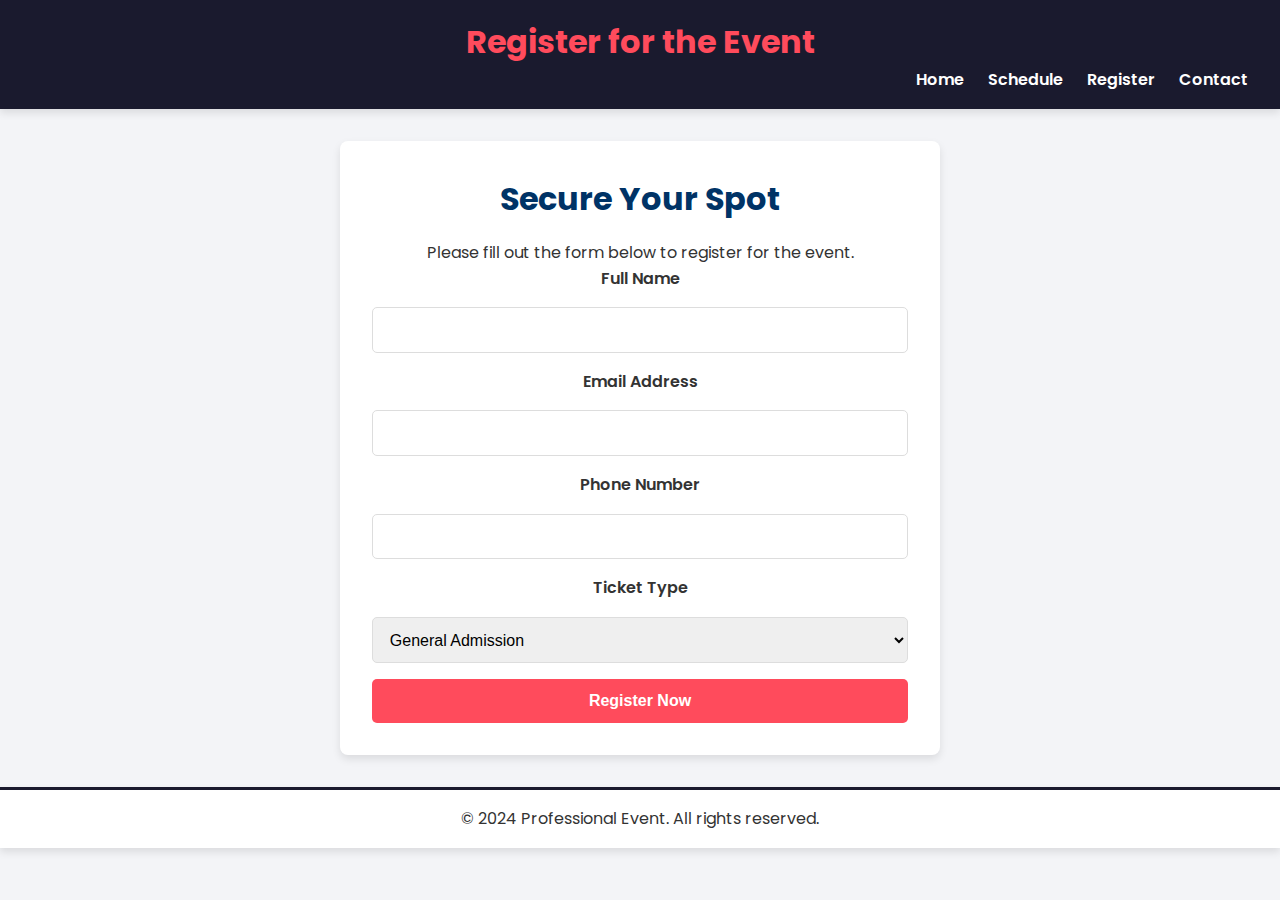
<file: HTML Midsem Project Work/register.html>
<!DOCTYPE html>
<html>
<head>
    <meta charset="UTF-8">
    <meta name="viewport" content="width=device-width, initial-scale=1.0">
    <title>Professional Event - Register</title>
    <link href="https://fonts.googleapis.com/css2?family=Poppins:wght@400;600&display=swap" rel="stylesheet">
    <link rel="stylesheet" href="styles.css">
</head>
<body>
    
    <header>
        <h1>Register for the Event</h1>
        <nav>
            <ul>
                <li><a href="index.html">Home</a></li>
                <li><a href="schedule.html">Schedule</a></li>
                <li><a href="register.html">Register</a></li>
                <li><a href="contact.html">Contact</a></li>
            </ul>
        </nav>
    </header>

    <main>
        <section id="register-section">
            <h2>Secure Your Spot</h2>
            <p>Please fill out the form below to register for the event.</p>
            <form id="register-form">
                <label for="name">Full Name</label>
                <input type="text" id="name" name="name" required>

                <label for="email">Email Address</label>
                <input type="email" id="email" name="email" required>

                <label for="phone">Phone Number</label>
                <input type="tel" id="phone" name="phone" required>

                <label for="ticket">Ticket Type</label>
                <select id="ticket" name="ticket">
                    <option value="general">General Admission</option>
                    <option value="vip">VIP Pass</option>
                    <option value="student">Student Admission</option>
                </select>

                <button type="submit" class="btn-primary">Register Now</button>
            </form>
        </section>
    </main>

    <footer>
        <p>&copy; 2024 Professional Event. All rights reserved.</p>
    </footer>
</body>
</html>
</file>
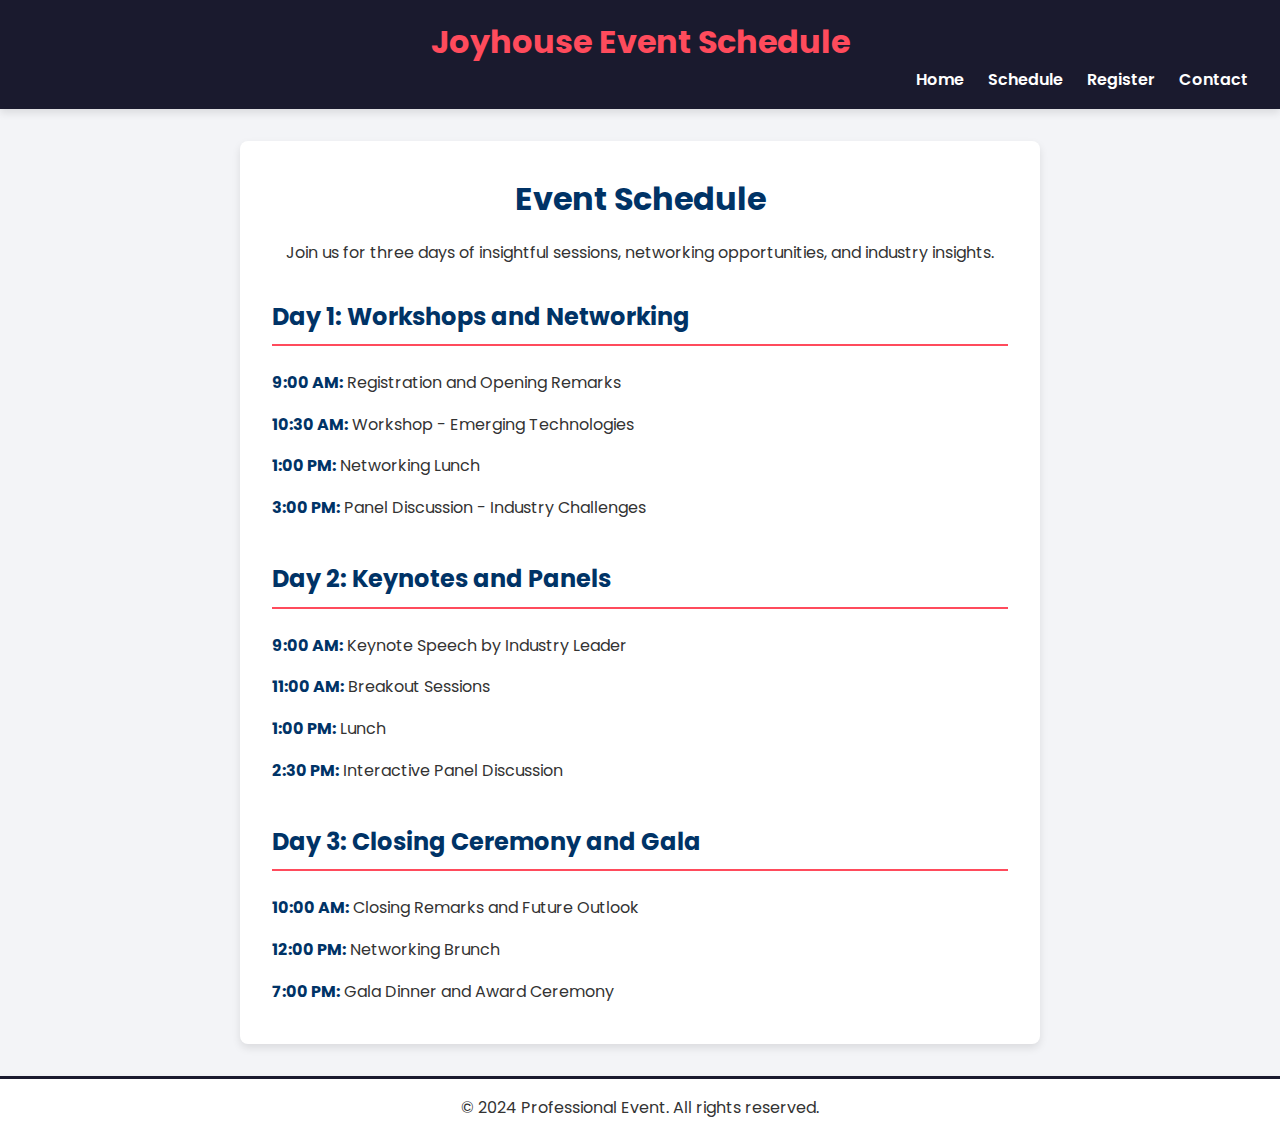
<file: HTML Midsem Project Work/schedule.html>
<!DOCTYPE html>
<html>
<head>
    <meta charset="UTF-8">
    <meta name="viewport" content="width=device-width, initial-scale=1.0">
    <title>Professional Event - Schedule</title>
    <link href="https://fonts.googleapis.com/css2?family=Poppins:wght@400;600&display=swap" rel="stylesheet">
    <link rel="stylesheet" href="styles.css">
</head>
<body>

    <header>
        <h1>Joyhouse Event Schedule</h1>
        <nav>
            <ul>
                <li><a href="index.html">Home</a></li>
                <li><a href="schedule.html">Schedule</a></li>
                <li><a href="register.html">Register</a></li>
                <li><a href="contact.html">Contact</a></li>
            </ul>
        </nav>
    </header>

    <main>
        <section id="schedule-section">
            <h2>Event Schedule</h2>
            <p>Join us for three days of insightful sessions, networking opportunities, and industry insights.</p>
            <div class="schedule-day">
                <h3>Day 1: Workshops and Networking</h3>
                <ul>
                    <li><strong>9:00 AM:</strong> Registration and Opening Remarks</li>
                    <li><strong>10:30 AM:</strong> Workshop - Emerging Technologies</li>
                    <li><strong>1:00 PM:</strong> Networking Lunch</li>
                    <li><strong>3:00 PM:</strong> Panel Discussion - Industry Challenges</li>
                </ul>
            </div>
            <div class="schedule-day">
                <h3>Day 2: Keynotes and Panels</h3>
                <ul>
                    <li><strong>9:00 AM:</strong> Keynote Speech by Industry Leader</li>
                    <li><strong>11:00 AM:</strong> Breakout Sessions</li>
                    <li><strong>1:00 PM:</strong> Lunch</li>
                    <li><strong>2:30 PM:</strong> Interactive Panel Discussion</li>
                </ul>
            </div>
            <div class="schedule-day">
                <h3>Day 3: Closing Ceremony and Gala</h3>
                <ul>
                    <li><strong>10:00 AM:</strong> Closing Remarks and Future Outlook</li>
                    <li><strong>12:00 PM:</strong> Networking Brunch</li>
                    <li><strong>7:00 PM:</strong> Gala Dinner and Award Ceremony</li>
                </ul>
            </div>
        </section>
    </main>

    <footer>
        <p>&copy; 2024 Professional Event. All rights reserved.</p>
    </footer>
</body>
</html>
</file>
<file: HTML Midsem Project Work/styles.css>
* {
  margin: 0;
  padding: 0;
  box-sizing: border-box;
  scroll-behavior: smooth;
}

body {
  font-family: 'Poppins', sans-serif;
  line-height: 1.6;
  color: #333;
  background-color: #f3f4f7;
}

header, footer {
  background-color: #1a1a2e;
  color: #fff;
  text-align: center;
  padding: 1rem 0;
  box-shadow: 0 4px 8px rgba(0, 0, 0, 0.1);
}

header h1 {
  font-size: 2rem;
  color: #ff4b5c;
}

nav ul {
  display: flex;
  justify-content: center;
  gap: 1.5rem;
  list-style-type: none;
}

nav a {
  color: #fff;
  font-weight: 600;
  text-decoration: none;
  transition: color 0.3s ease;
}

nav a:hover {
  color: #ff4b5c;
}

#hero {
  background: url('pexels-pixabay-433452.jpg') no-repeat center center/cover;
  color: #fff;
  text-align: center;
  min-height: 100vh;
  display: flex;
  align-items: center;
  justify-content: center;
  position: relative;
}

.hero-content {
  background: rgba(26, 26, 46, 0.7);
  padding: 2rem;
  border-radius: 10px;
  max-width: 600px;
  animation: fadeIn 1.5s ease;
}

#hero h2 {
  font-size: 2.8rem;
  margin-bottom: 1rem;
}

#hero p {
  font-size: 1.2rem;
  margin-bottom: 1.5rem;
}

.btn-primary {
  display: inline-block;
  padding: 0.7rem 1.5rem;
  background-color: #ff4b5c;
  color: #fff;
  font-weight: 600;
  text-decoration: none;
  border-radius: 0.3rem;
  transition: transform 0.3s ease, background-color 0.3s ease;
}

.btn-primary:hover {
  background-color: #ff6973;
  transform: translateY(-2px);
}

section {
  padding: 4rem 1rem;
  max-width: 900px;
  margin: 0 auto;
  text-align: center;
}

.speakers-grid {
  display: grid;
  grid-template-columns: repeat(auto-fit, minmax(150px, 1fr));
  gap: 1.5rem;
}

.speaker img {
  width: 100%;
  border-radius: 10px;
  box-shadow: 0 4px 8px rgba(0, 0, 0, 0.1);
}

.speaker p {
  margin-top: 0.5rem;
  font-weight: bold;
  color: #1a1a2e;
}

aside {
  background-color: #f9f9f9; 
  padding: 1rem;
  margin: 1rem;
  border-radius: 8px;
  box-shadow: 0 2px 4px rgba(0, 0, 0, 0.1);
}

.left-aside {
  float: left;
  width: 30%; 
}

.right-aside {
  float: right;
  width: 30%;
}

main::after {
  content: "";
  display: table;
  clear: both; 
}

@media (max-width: 768px) {
  .left-aside, .right-aside {
      width: 100%; 
      margin: 1rem 0; 
  }
}


footer {
  background-color: white; 
  padding: 20px; 
  border-top: 3px solid #1a1a2e;
  text-align: center; 
}

footer p {
  margin: 0; 
  color: #333; 
}

.social-icons {
  margin-top: 10px; 
}

.social-icons a {
  margin: 0 10px; 
  font-size: 24px; 
  text-decoration: none; 
  transition: color 0.3s ease; 
  
  text-shadow: 1px 1px 2px rgba(0, 0, 0, 0.4); 
  box-shadow: 0 2px 4px rgba(0, 0, 0, 0.3); 
}

.social-icons a:hover {
  filter: brightness(0.9); 
}

.social-icons a.facebook:hover {
  color: #4e69b0; 
}

.social-icons a.x:hover {
  color: #000000; /
}

.social-icons a.instagram:hover {
  color: #d5006d; 
}

.social-icons a.youtube:hover {
  color: #ee0f0f; 
}

.social-icons a:hover {
  transform: scale(1.2);
}

@keyframes fadeIn {
  0% { opacity: 0; transform: translateY(-10px); }
  100% { opacity: 1; transform: translateY(0); }
}

@media (min-width: 768px) {
  #hero h2 {
      font-size: 3.5rem;
  }

  #hero p {
      font-size: 1.5rem;
  }
}

@media (min-width: 1024px) {
  header, footer {
      padding: 1rem 2rem;
  }
  
  nav ul {
      justify-content: flex-end;
  }

  section {
      text-align: left;
  }
}

#register-section {
  max-width: 600px;
  margin: 2rem auto;
  padding: 2rem;
  background-color: #fff;
  border-radius: 8px;
  box-shadow: 0 4px 8px rgba(0, 0, 0, 0.1);
  text-align: center;
}

#register-section h2 {
  font-size: 2rem;
  margin-bottom: 1rem;
  color: #003366;
}

#register-section form {
  display: flex;
  flex-direction: column;
  gap: 1rem;
}

#register-section label {
  font-weight: 600;
  color: #333;
}

#register-section input, 
#register-section select {
  padding: 0.8rem;
  font-size: 1rem;
  border-radius: 5px;
  border: 1px solid #ddd;
  outline: none;
  transition: border-color 0.3s ease;
}

#register-section input:focus, 
#register-section select:focus {
  border-color: #003366;
}

#register-form button {
  padding: 0.8rem;
  font-size: 1rem;
  font-weight: 600;
  color: #fff;
  background-color: #ff4b5c;
  border: none;
  border-radius: 5px;
  cursor: pointer;
  transition: background-color 0.3s ease;
}

#register-form button:hover {
  background-color: #ff6973;
}

#schedule-section {
  max-width: 800px;
  margin: 2rem auto;
  padding: 2rem;
  background-color: #fff;
  border-radius: 8px;
  box-shadow: 0 4px 8px rgba(0, 0, 0, 0.1);
  text-align: center;
}

#schedule-section h2 {
  font-size: 2rem;
  margin-bottom: 1rem;
  color: #003366;
}

.schedule-day {
  margin-top: 2rem;
  text-align: left;
}

.schedule-day h3 {
  font-size: 1.5rem;
  color: #003366;
  border-bottom: 2px solid #ff4b5c;
  padding-bottom: 0.5rem;
  margin-bottom: 1rem;
}

.schedule-day ul {
  list-style-type: none;
  padding: 0;
}

.schedule-day ul li {
  padding: 0.5rem 0;
  font-size: 1rem;
  color: #333;
}

.schedule-day ul li strong {
  color: #003366;
}

#contact-section {
  max-width: 600px;
  margin: 2rem auto;
  padding: 2rem;
  background-color: #fff;
  border-radius: 8px;
  box-shadow: 0 4px 8px rgba(0, 0, 0, 0.1);
  text-align: center;
}

#contact-section h2 {
  font-size: 2rem;
  margin-bottom: 1rem;
  color: #003366;
}

#contact-section p {
  margin-bottom: 1.5rem;
  font-size: 1rem;
  color: #666;
}

#contact-form {
  display: flex;
  flex-direction: column;
  gap: 1rem;
}

#contact-form label {
  font-weight: 600;
  color: #333;
}

#contact-form input, 
#contact-form textarea {
  padding: 0.8rem;
  font-size: 1rem;
  border-radius: 5px;
  border: 1px solid #ddd;
  outline: none;
  transition: border-color 0.3s ease;
}

#contact-form input:focus, 
#contact-form textarea:focus {
  border-color: #003366;
}

#contact-form button {
  padding: 0.8rem;
  font-size: 1rem;
  font-weight: 600;
  color: #fff;
  background-color: #ff4b5c;
  border: none;
  border-radius: 5px;
  cursor: pointer;
  transition: background-color 0.3s ease;
}

#contact-form button:hover {
  background-color: #ff6973;
}

.contact-details {
  margin-top: 2rem;
  text-align: left;
}

.contact-details h3 {
  font-size: 1.2rem;
  color: #003366;
  margin-bottom: 1rem;
}

.contact-details p {
  font-size: 1rem;
  color: #333;
  margin: 0.3rem 0;
}
</file>
